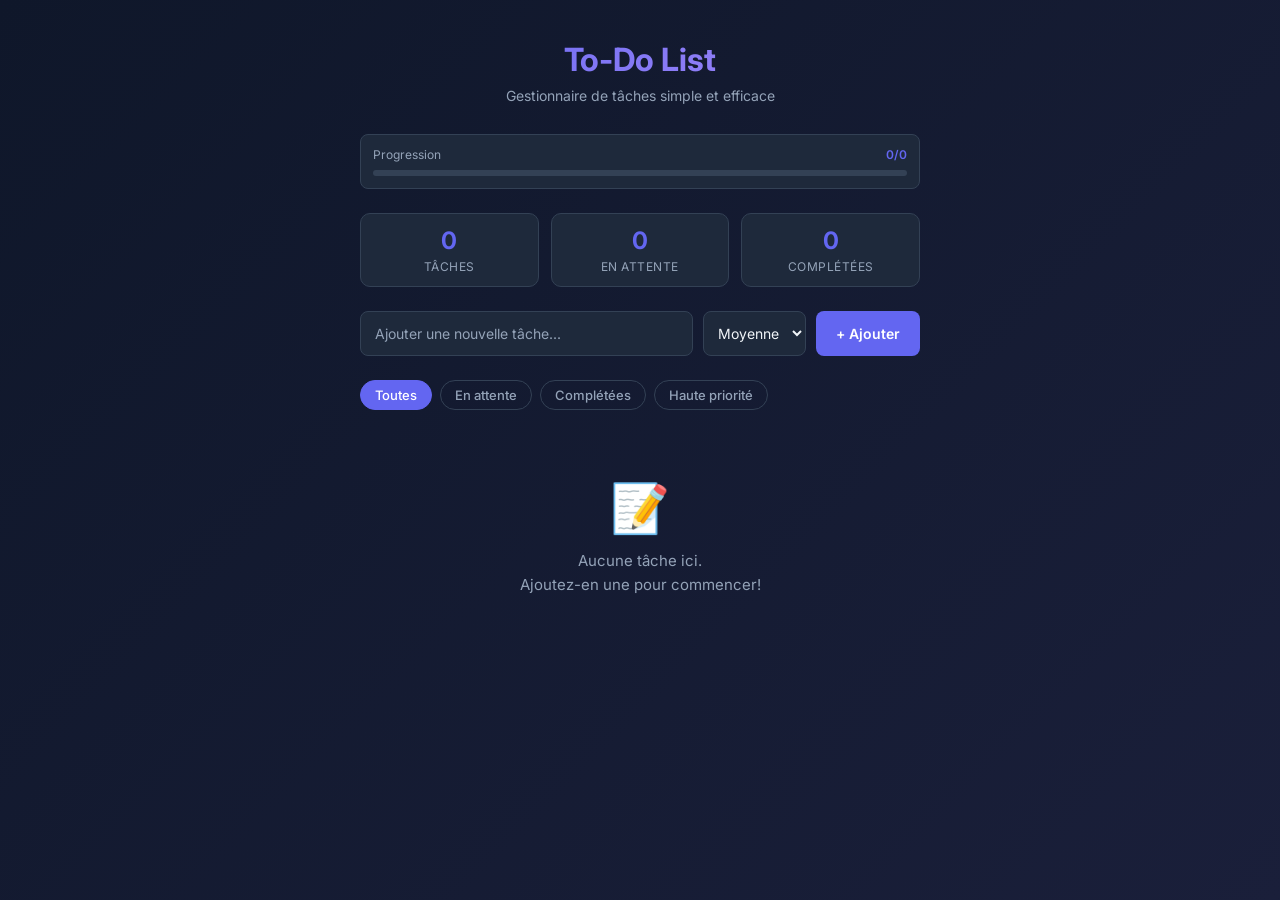
<file: todo.html>
<!DOCTYPE html>
<html lang="fr">
<head>
<meta charset="UTF-8">
<meta name="viewport" content="width=device-width, initial-scale=1.0">
<title>To-Do List - Gestionnaire de Tâches</title>
<link rel="preconnect" href="https://fonts.googleapis.com">
<link href="https://fonts.googleapis.com/css2?family=Inter:wght@400;500;600;700&display=swap" rel="stylesheet">
<style>
  :root {
    --primary: #6366f1;
    --primary-dark: #4f46e5;
    --success: #10b981;
    --danger: #ef4444;
    --warning: #f59e0b;
    --bg: #0f172a;
    --bg-card: #1e293b;
    --border: #334155;
    --text: #f1f5f9;
    --text-muted: #94a3b8;
  }
  
  * {
    box-sizing: border-box;
  }
  
  body {
    margin: 0;
    background: linear-gradient(135deg, var(--bg) 0%, #1a1f3a 100%);
    color: var(--text);
    font-family: 'Inter', sans-serif;
    min-height: 100vh;
    -webkit-tap-highlight-color: transparent;
  }
  
  .container {
    max-width: 600px;
    margin: 0 auto;
    padding: 20px;
  }
  
  .header {
    text-align: center;
    margin-bottom: 30px;
    padding-top: 20px;
  }
  
  .header h1 {
    margin: 0;
    font-size: 32px;
    font-weight: 700;
    background: linear-gradient(135deg, var(--primary) 0%, #a78bfa 100%);
    -webkit-background-clip: text;
    -webkit-text-fill-color: transparent;
    background-clip: text;
  }
  
  .header p {
    margin: 8px 0 0;
    color: var(--text-muted);
    font-size: 14px;
  }
  
  .stats {
    display: grid;
    grid-template-columns: 1fr 1fr 1fr;
    gap: 12px;
    margin-bottom: 24px;
  }
  
  .stat-card {
    background: var(--bg-card);
    border: 1px solid var(--border);
    border-radius: 10px;
    padding: 12px;
    text-align: center;
  }
  
  .stat-number {
    font-size: 24px;
    font-weight: 700;
    color: var(--primary);
    margin: 0;
  }
  
  .stat-label {
    font-size: 12px;
    color: var(--text-muted);
    margin: 4px 0 0;
    text-transform: uppercase;
    letter-spacing: 0.5px;
  }
  
  .input-group {
    display: flex;
    gap: 10px;
    margin-bottom: 24px;
  }
  
  .input-group input {
    flex: 1;
    background: var(--bg-card);
    border: 1px solid var(--border);
    border-radius: 8px;
    padding: 12px 14px;
    color: var(--text);
    font-size: 14px;
    font-family: 'Inter', sans-serif;
    transition: border-color 0.2s;
  }
  
  .input-group input:focus {
    outline: none;
    border-color: var(--primary);
  }
  
  .input-group input::placeholder {
    color: var(--text-muted);
  }
  
  .btn-add {
    background: var(--primary);
    color: white;
    border: none;
    border-radius: 8px;
    padding: 12px 20px;
    font-size: 14px;
    font-weight: 600;
    cursor: pointer;
    transition: background 0.2s, transform 0.1s;
    font-family: 'Inter', sans-serif;
  }
  
  .btn-add:hover {
    background: var(--primary-dark);
  }
  
  .btn-add:active {
    transform: scale(0.98);
  }
  
  .filters {
    display: flex;
    gap: 8px;
    margin-bottom: 20px;
    overflow-x: auto;
    padding-bottom: 8px;
    scrollbar-width: none;
  }
  
  .filters::-webkit-scrollbar {
    display: none;
  }
  
  .filter-btn {
    flex: 0 0 auto;
    background: transparent;
    border: 1px solid var(--border);
    color: var(--text-muted);
    border-radius: 20px;
    padding: 6px 14px;
    font-size: 13px;
    font-weight: 500;
    cursor: pointer;
    transition: all 0.2s;
    white-space: nowrap;
    font-family: 'Inter', sans-serif;
  }
  
  .filter-btn.active {
    background: var(--primary);
    border-color: var(--primary);
    color: white;
  }
  
  .filter-btn:hover {
    border-color: var(--primary);
  }
  
  .tasks-container {
    display: flex;
    flex-direction: column;
    gap: 10px;
  }
  
  .task-item {
    background: var(--bg-card);
    border: 1px solid var(--border);
    border-radius: 10px;
    padding: 14px 16px;
    display: flex;
    gap: 12px;
    align-items: flex-start;
    transition: all 0.2s;
  }
  
  .task-item:hover {
    border-color: var(--primary);
    background: #1f2937;
  }
  
  .task-item.completed {
    opacity: 0.7;
    background: rgba(16, 185, 129, 0.1);
    border-color: rgba(16, 185, 129, 0.3);
  }
  
  .checkbox {
    flex: 0 0 20px;
    width: 20px;
    height: 20px;
    border: 2px solid var(--border);
    border-radius: 6px;
    background: transparent;
    cursor: pointer;
    display: flex;
    align-items: center;
    justify-content: center;
    transition: all 0.2s;
    margin-top: 2px;
  }
  
  .checkbox:hover {
    border-color: var(--primary);
  }
  
  .task-item.completed .checkbox {
    background: var(--success);
    border-color: var(--success);
  }
  
  .checkbox::after {
    content: '✓';
    color: white;
    font-size: 12px;
    font-weight: 700;
    opacity: 0;
  }
  
  .task-item.completed .checkbox::after {
    opacity: 1;
  }
  
  .task-content {
    flex: 1;
  }
  
  .task-text {
    margin: 0;
    font-size: 15px;
    font-weight: 500;
    color: var(--text);
    transition: all 0.2s;
  }
  
  .task-item.completed .task-text {
    color: var(--text-muted);
    text-decoration: line-through;
  }
  
  .task-meta {
    display: flex;
    gap: 8px;
    margin-top: 6px;
    font-size: 12px;
  }
  
  .task-priority {
    padding: 2px 8px;
    border-radius: 4px;
    font-weight: 600;
    text-transform: uppercase;
    letter-spacing: 0.5px;
  }
  
  .priority-high {
    background: rgba(239, 68, 68, 0.2);
    color: #fca5a5;
  }
  
  .priority-medium {
    background: rgba(245, 158, 11, 0.2);
    color: #fcd34d;
  }
  
  .priority-low {
    background: rgba(16, 185, 129, 0.2);
    color: #a7f3d0;
  }
  
  .task-date {
    color: var(--text-muted);
  }
  
  .task-actions {
    display: flex;
    gap: 6px;
    flex: 0 0 auto;
  }
  
  .btn-delete {
    background: rgba(239, 68, 68, 0.1);
    border: 1px solid rgba(239, 68, 68, 0.3);
    color: #fca5a5;
    border-radius: 6px;
    padding: 6px 10px;
    font-size: 12px;
    font-weight: 600;
    cursor: pointer;
    transition: all 0.2s;
    font-family: 'Inter', sans-serif;
  }
  
  .btn-delete:hover {
    background: rgba(239, 68, 68, 0.2);
    border-color: rgba(239, 68, 68, 0.5);
  }
  
  .empty-state {
    text-align: center;
    padding: 40px 20px;
    color: var(--text-muted);
  }
  
  .empty-state-icon {
    font-size: 48px;
    margin-bottom: 12px;
  }
  
  .empty-state p {
    margin: 0;
    font-size: 15px;
    line-height: 1.6;
  }
  
  .progress-bar {
    background: var(--bg-card);
    border: 1px solid var(--border);
    border-radius: 8px;
    padding: 12px;
    margin-bottom: 24px;
  }
  
  .progress-label {
    display: flex;
    justify-content: space-between;
    font-size: 12px;
    margin-bottom: 8px;
  }
  
  .progress-label-left {
    color: var(--text-muted);
  }
  
  .progress-label-right {
    color: var(--primary);
    font-weight: 600;
  }
  
  .progress-fill {
    height: 6px;
    background: var(--border);
    border-radius: 4px;
    overflow: hidden;
  }
  
  .progress-bar-inner {
    height: 100%;
    background: linear-gradient(90deg, var(--primary) 0%, #a78bfa 100%);
    border-radius: 4px;
    transition: width 0.3s ease;
  }
</style>
</head>
<body>
<div class="container">
  <div class="header">
    <h1>To-Do List</h1>
    <p>Gestionnaire de tâches simple et efficace</p>
  </div>
  
  <div class="progress-bar">
    <div class="progress-label">
      <span class="progress-label-left">Progression</span>
      <span class="progress-label-right"><span id="completedCount">0</span>/<span id="totalCount">0</span></span>
    </div>
    <div class="progress-fill">
      <div class="progress-bar-inner" id="progressBar" style="width: 0%"></div>
    </div>
  </div>
  
  <div class="stats">
    <div class="stat-card">
      <p class="stat-number" id="statTotal">0</p>
      <p class="stat-label">Tâches</p>
    </div>
    <div class="stat-card">
      <p class="stat-number" id="statPending">0</p>
      <p class="stat-label">En attente</p>
    </div>
    <div class="stat-card">
      <p class="stat-number" id="statCompleted">0</p>
      <p class="stat-label">Complétées</p>
    </div>
  </div>
  
  <div class="input-group">
    <input type="text" id="taskInput" placeholder="Ajouter une nouvelle tâche..." />
    <select id="prioritySelect" style="background: var(--bg-card); border: 1px solid var(--border); color: var(--text); border-radius: 8px; padding: 12px 10px; font-size: 14px; font-family: 'Inter', sans-serif; cursor: pointer;">
      <option value="low">Basse</option>
      <option value="medium" selected>Moyenne</option>
      <option value="high">Haute</option>
    </select>
    <button class="btn-add" id="addBtn">+ Ajouter</button>
  </div>
  
  <div class="filters">
    <button class="filter-btn active" data-filter="all">Toutes</button>
    <button class="filter-btn" data-filter="pending">En attente</button>
    <button class="filter-btn" data-filter="completed">Complétées</button>
    <button class="filter-btn" data-filter="high">Haute priorité</button>
  </div>
  
  <div class="tasks-container" id="tasksList"></div>
</div>

<script src="todo.js"></script>
</body>
</html>
</file>
